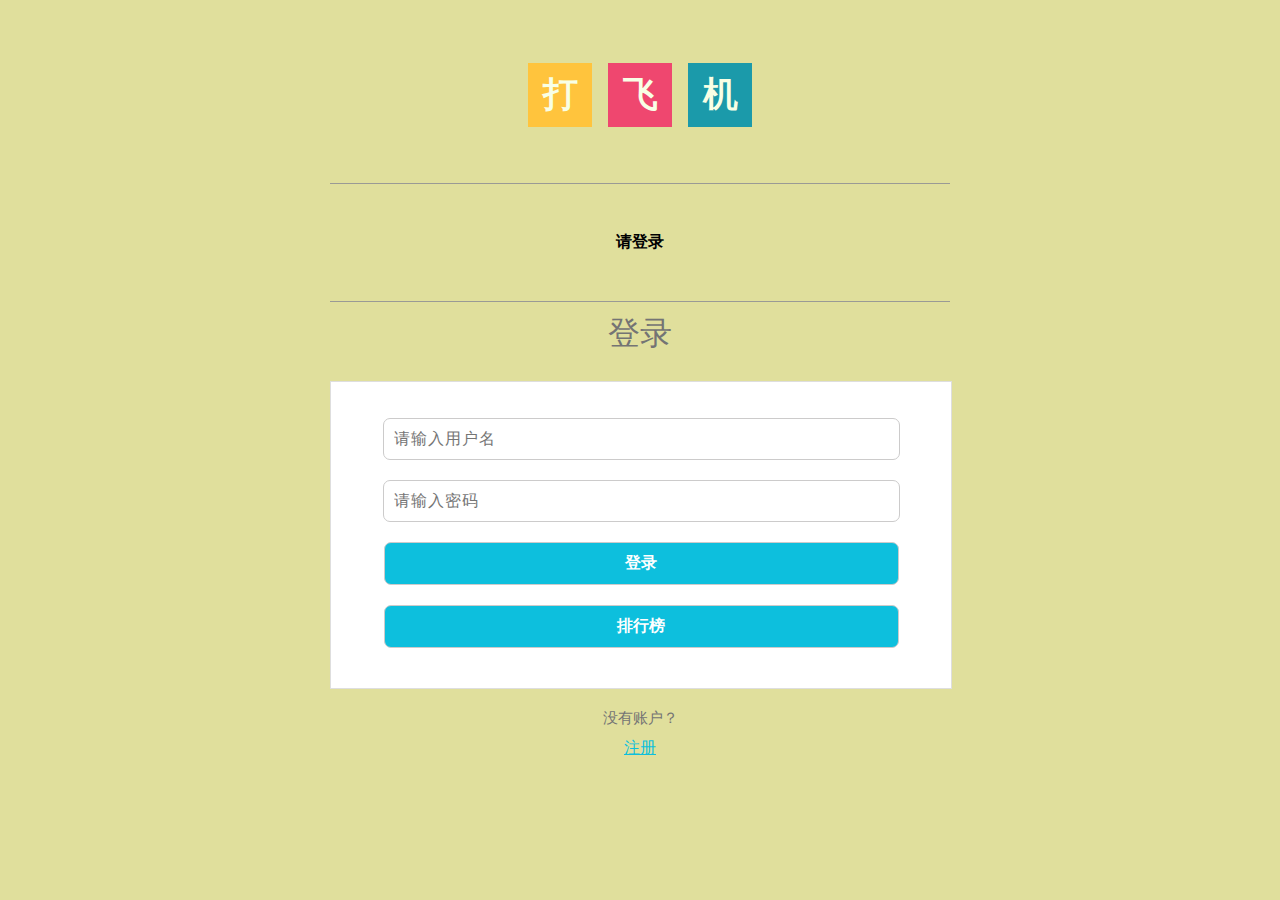
<file: Login.html>
<!DOCTYPE html>
<html lang="en">
<link rel="stylesheet" href="style.css">
<link rel="stylesheet" href="login.css">
<head>
    <meta charset="UTF-8">
    <title>登录</title>
</head>
<style>
    body {
        background-color: rgb(224, 223, 156);
    }
</style>
</head>
<body>

<header>
    <div class="container">
        <h1><span>打</span><span>飞</span><span>机</span></h1>
    </div>
</header>
<div class="container">
    <div class="directions">
        <p><strong>请登录</strong></p>
    </div>
    <h1 class="content-title">登录</h1>

    <div class="content-form">
       <form>
            <div id="change_margin_1">
                <input class="user" type="text" name="user" placeholder="请输入用户名" id="user">
            </div>
            <p id="remind_1"></p>
            <div id="change_margin_2">
                <input class="password" type="password" name="password" placeholder="请输入密码" id="password">
            </div>
            <p id="remind_2"></p>
            <div id="change_margin_3">
                <input class="content-form-signup" type="submit" value="登录" id="login" onclick="verify()">
            </div>
            <p id="remind_3"></p>
            <div id="change_margin_4">
                <input class="content-form-signup" type="button" value="排行榜" id="rank" onclick="loadAll()">
            </div>
           <p id="remind_4"></p>

        </form>
    </div>
    <div class="content-login-description">没有账户？</div>
    <div><a class="content-login-link" href="register.html">注册</a></div>
    <div id="list"></div>

</div>
</div>
<script src="L&S.js"></script>
<script src="http://libs.baidu.com/jquery/2.0.0/jquery.min.js"></script>
<script src="js/database.js"></script>
<script>
    var db = openDatabase('informationdb', '', 'local database demo', 204800);
    $(function () {
        $("#login").click(function () {
            if ($("#user").val().length == 0) {
                return alert("请输入账号!");
            }
            if ($("#password").val().length == 0) {
                return alert("请输入密码!");
            }
        })
    });

    function SetCookie(currentUser, value) {
        var Days = 30; //此 cookie 将被保存 30 天
        var exp = new Date();
        exp.setTime(exp.getTime() + Days * 24 * 60 * 60 * 1000);
        document.cookie = currentUser + "=" + escape(value) + ";expires=" + exp.toGMTString();
    }
</script>
</body>
</html>
</file>
<file: style.css>
@charset "UTF-8";
header {  /*上面字体*/
  color: #F8FFE5;
  text-align: center;
}
header span {
  display: inline-block;  /*浮动,对象呈递为内联对象，但是对象的内容作为块对象呈递*/
  width: 64px;
  height: 64px;
  line-height: 64px;
  margin: 0 8px;
}
header span:nth-of-type(1){  /*选择器选取第N个元素*/
background: #FFC43D;
}
header span:nth-of-type(2) {
  background: #EF476F;
}
header span:nth-of-type(3) {
  background: #1B9AAA;
}
header span:nth-of-type(4) {
  background: #06D6A0;
}

h1 {
  font-size: 35px;
}

.directions {   /*盒子*/
  padding: 32px;
  border-top: 1px solid #9a9a95;
  border-bottom: 1px solid #9a9a95;
}

.container {    /*设置中间盒子位置*/
  margin: auto;
  text-align: center;
  max-width: 620px; 
}
header .container {
  padding: 32px ;
}

.scores {
  display: flex;  /*弹性布局*/
  justify-content: center;  /*水平对齐*/
}

.score-container {
  display: flex;
  margin: 32px;
  font-size: 22px;
  color: #555;
}
.score-container.best-score {
  color: #555;
}

.score {   /*得分*/
  margin-left: 16px;
  position: relative;
  font-weight: bold;
  font-size: 24px;
  vertical-align: middle;
  text-align: right;
}

.box {
  position: relative; /*绝对定位*/
  padding-top: -300px;
  width: 620px;
  height: 620px;
  background:none;
  display:flex;
  border-radius: 8px;
  justify-content: center;
  box-sizing: border-box;
}


.add {
  position: absolute;
  opacity: 0;  /*设置字体透明用于隐藏*/
  left: 120%;  /*加分数显示位置*/
  font-size: 16px;
  color: #1B9AAA;
}
.add.active {
          animation: add 0.8s ease-in-out; /*添加分数显示动画 0.8s显示 先加速后减速*/
}
@keyframes add {  /*添加分数 动画 从下往上消失 */
  0% {
    opacity: 1;
    top: 0;
  }
  100% {
    opacity: 0;
    top: -100%;
  }
}
@keyframes pop {
  0% {
            transform: scale(0.5);
    opacity: 0;
  }
  90% {
            transform: scale(1.1);  /*伸缩过程， 先变大后变小到理想位置*/
    opacity: 1;
  }
  100% {
            transform: scale(1);
    opacity: 1;
  }
}
.end {  /*gameover页面显示*/
  opacity: 0;
  position: absolute;
  left: 0;
  width: 100%;
  height: 100%;
  z-index: -1;
  display: flex;
    flex-direction: column; /*垂直显示*/
    justify-content: center; /*水平居中*/
    align-items: center; /*定位容器中心*/
  background: rgba(85, 85, 85, 0.9);
  color: white;
  font-size: 32px;
  transition: opacity 1s ease-in-out;  
}
.end.active {
  opacity: 1;
  z-index: 1000;
}
.monkey {
  font-size: 48px;
  margin: 16px 0;
}

.btn {
  font-family: inherit; /*继承父元素字体*/
  font-size: 16px;
  border: none; /*去掉边框*/
  background: #1B9AAA;
  letter-spacing: 1px;  /*字间距为1*/
  color: white;
  padding: 14.5px 24px;
  border-radius: 3px;
  cursor: pointer;  /*设定鼠标的形状为一只伸出食指的手*/
}
.btn:hover {
  background-color: #14727e;  /*鼠标悬停*/
}
.btn:active {       /*鼠标按下*/
  background-color: #0d4a52;
}
.restart {
  display: flex;
    justify-content: center;
    align-items: center;
  margin-top: 48px;
}
.grid-container
{
  width: 620px;
  height: 620px;
  background-color: #9a9a95;
  border-radius: 8px;
  position: absolute;
}
.grid-cell
{
  width: 100px;
  height: 100px;
  border-radius: 6px;
  position: absolute;
  background-color: white;
}
.number-cell{
  border-radius: 6px;
  font-weight:bold;
  font-size:40px;
  line-height:100px;
  text-align:center;
  position:absolute;
}
.restart__item + .restart__expression::after { /*元素后面插入*/
  font-size: 30px;
  margin-left: 10px;
  content: "😐";
}
.restart__item:hover + .restart__expression::after {
  content: "😟";
}
.restart__item:active + .restart__expression::after {
  content: "😨";
}
</file>
<file: login.css>
body {
    font-family: "微软雅黑";
    background: #f4f4f4;
}
.content-title {
    margin: 10px 0 25px 0;
    font-size: 32px;
    color: #747474;
    font-weight: normal;
}
.content-form {
    width: 620px;
    padding: 36px 0 20px;
    border: 1px solid  #dedede;
    text-align: center;
    background: #fff;
}
.content-form form div {
    margin-bottom: 20px;
}
.content-form form .user,
.content-form form .password {
    width: 495px;
    height: 20px;
    padding: 10px;
    font-size: 16px;
    border: 1px solid  #cccbcb;
    border-radius: 7px;
    letter-spacing: 1px;
}
.content-form form input:focus {
    outline: none;  /*去掉轮廓*/
    box-shadow: 0 0 5px #0dbfdd;  /*阴影向外扩散5px*/
}
.content-form-signup {
    width: 515px;
    margin: 0 auto;
    padding: 10px;
    border: 1px solid  #cccbcb;
    border-radius: 7px;
    font-size: 16px;
    font-weight: bold;
    color: #fff;
    background: #0dbfdd;
    cursor: pointer;  /*鼠标改变*/
}
.content-form-signup:hover {
    background: #0cb3d0;
}
.content-form-signup:focus {
    outline: none;
    border: 1px solid  #0cb3d0;
}
.content-login-description {  /*下方提示*/
    margin-top: 20px;
    margin-bottom: 10px;
    color: #747474;
    font-size: 15px;
}
.content-login-link {     /*切换页面链接*/
    font-size: 16px;
    color: #0dbfdd;
}

/*输入框无内容便提示*/
#remind_1,
#remind_2 {
    width: 495px;
    margin: 2px auto 2px;
    text-align: left;   /*水平对齐*/
    font-size: 3.2px;
    color: #f00;
}
</file>
